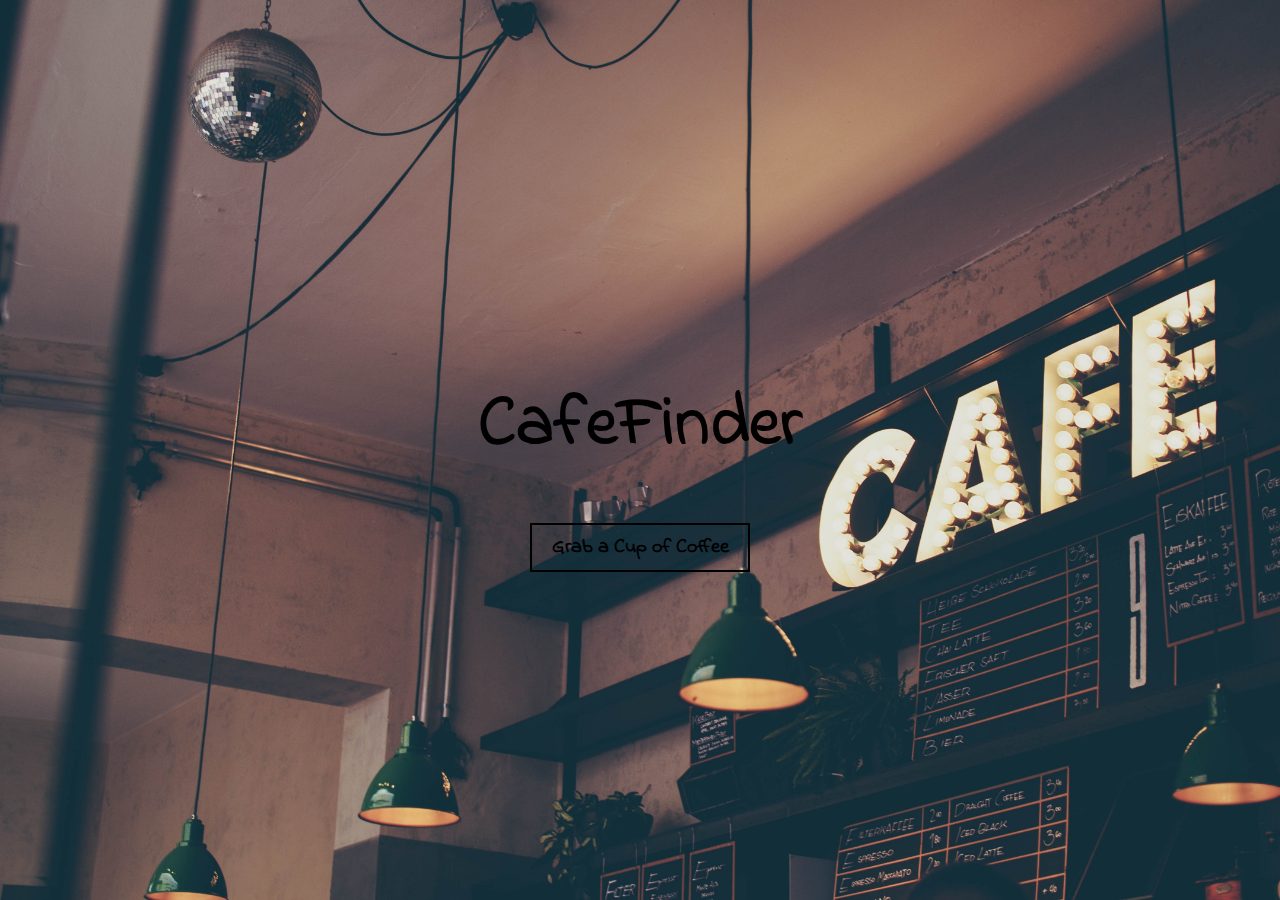
<file: PreloadScreen.html>
<!DOCTYPE html>
<html>
<head>
	<title>CafeFinder</title>
	<link href="css/pload.css" rel="stylesheet">
</head>
<body>

	<div class="bimg">
		<div class="ctent">
		
			<h1>CafeFinder</h1>
			<a href="index.html" class="btn">Grab a Cup of Coffee</a>
		</div>
	</div>
	

</body>
</html>
</file>
<file: css/pload.css>
@import url('https://fonts.googleapis.com/css?family=Indie+Flower');

/*Reset Styles*/
html, body{
	height: 100%;
	margin: 0;
	padding: 0;
	font-family: 'Indie Flower', Monospace;
}

h1{
	font-size: 70px;
}

/*Styles for the background Image*/
.bimg{
	background-image: url("cafe.jpg");
	height: 100%;
	width: 100%;
	margin:auto;
	background-size: cover;
	display: table;
	
}

/*Content Alignment*/
.ctent{
		
	display: table-cell;
	vertical-align: middle;
	width: 100%;
	max-width: none;
	text-align: center;

}

/*Button Styles, along with the transitions on hover*/
.btn{
	font-size: 20px;
	display: inline-block;
	width: 200px;
	padding: 8px;
	border: 2px solid black;
	text-align: center;
	outline: none;
	color: black;
	text-decoration: none;
	transition: color 0.3s ease-out, border 0.3s ease-out;
	font-weight: bold;
	
}


.btn:hover, .btn:active{
	color: #ecf0f1;
	border:2px solid #ecf0f1;
	transition: border 0.4s ease-in, color 0.4s ease-in;

}
</file>
